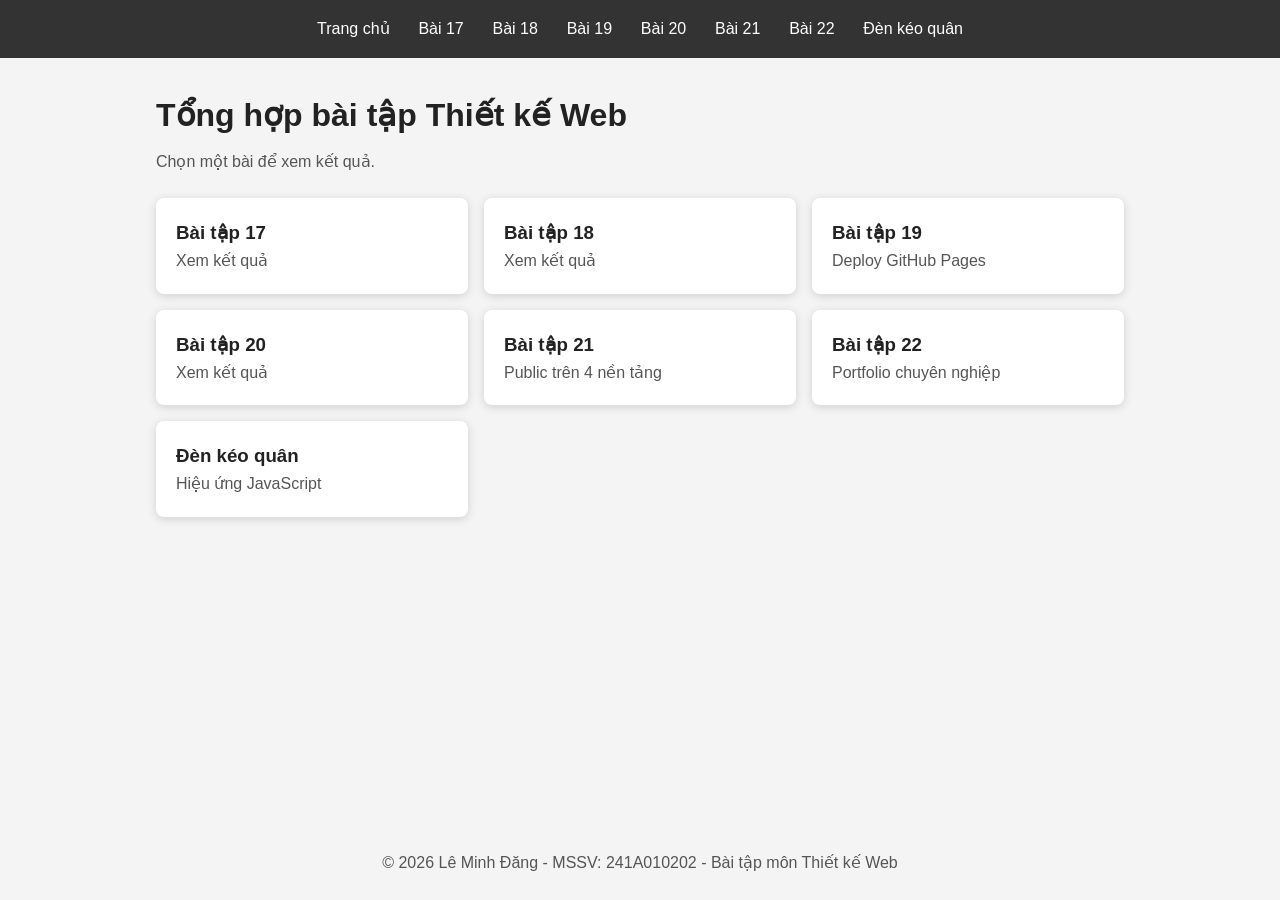
<file: index.html>
<!DOCTYPE html>
<html lang="vi">
<head>
<meta charset="UTF-8">
<meta name="viewport" content="width=device-width, initial-scale=1.0">
<title>Trang chủ - Bài tập 24</title>
<link rel="stylesheet" href="style.css">
</head>
<body>
<nav>
  <a href="index.html">Trang chủ</a>
  <a href="bai17.html">Bài 17</a><a href="bai18.html">Bài 18</a><a href="bai19.html">Bài 19</a>
  <a href="bai20.html">Bài 20</a><a href="bai21.html">Bài 21</a><a href="bai22.html">Bài 22</a>
  <a href="den-keo-quan.html">Đèn kéo quân</a>
</nav>
<main>
<h1>Tổng hợp bài tập Thiết kế Web</h1>
<p class="lead">Chọn một bài để xem kết quả.</p>
<div class="grid">
  <a class="card" href="bai17.html"><h3>Bài tập 17</h3><p>Xem kết quả</p></a>
  <a class="card" href="bai18.html"><h3>Bài tập 18</h3><p>Xem kết quả</p></a>
  <a class="card" href="bai19.html"><h3>Bài tập 19</h3><p>Deploy GitHub Pages</p></a>
  <a class="card" href="bai20.html"><h3>Bài tập 20</h3><p>Xem kết quả</p></a>
  <a class="card" href="bai21.html"><h3>Bài tập 21</h3><p>Public trên 4 nền tảng</p></a>
  <a class="card" href="bai22.html"><h3>Bài tập 22</h3><p>Portfolio chuyên nghiệp</p></a>
  <a class="card" href="den-keo-quan.html"><h3>Đèn kéo quân</h3><p>Hiệu ứng JavaScript</p></a>
</div>
</main>
<footer></footer>
<script src="script.js"></script>
</body>
</html>
</file>
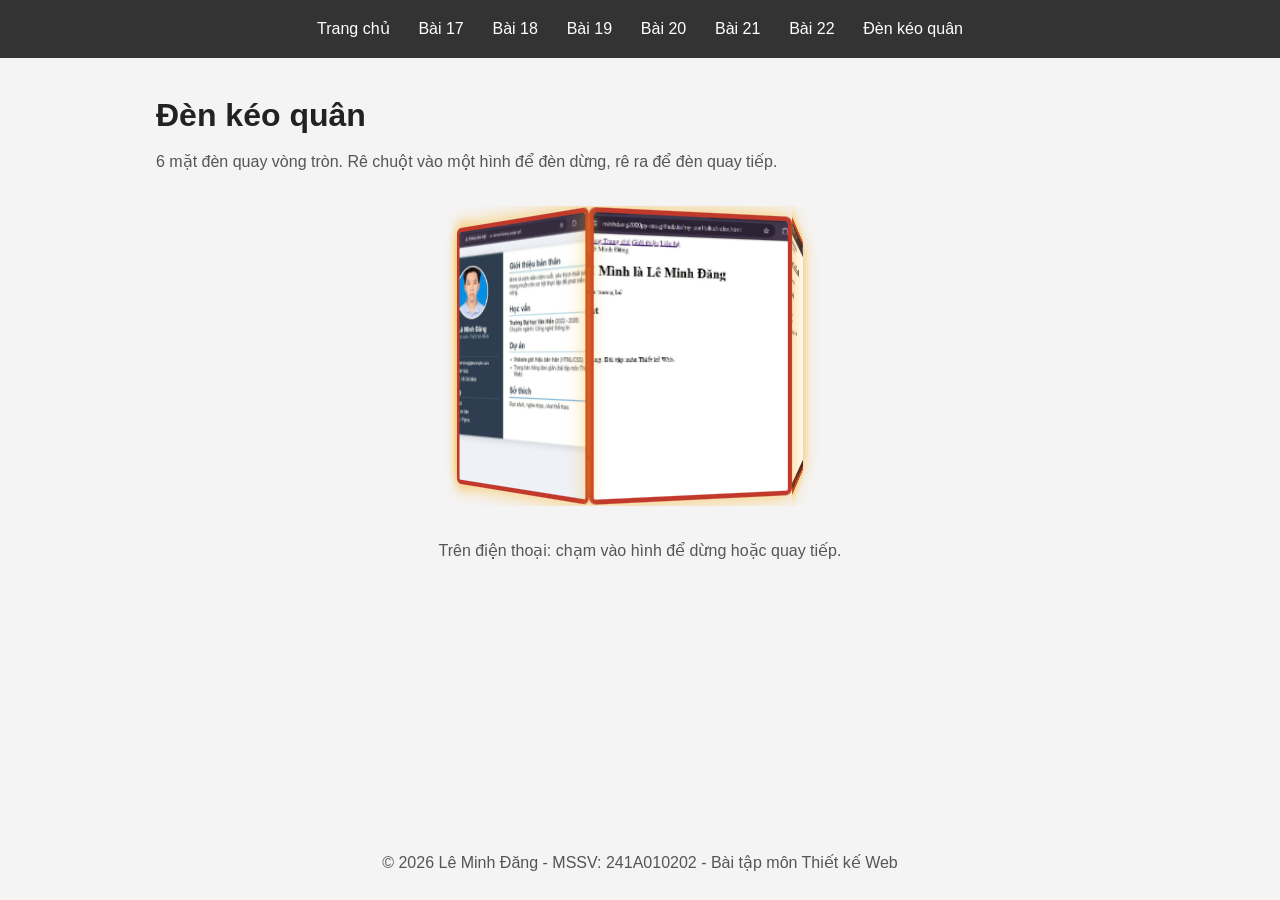
<file: den-keo-quan.html>
<!DOCTYPE html>
<html lang="vi">
<head>
<meta charset="UTF-8">
<meta name="viewport" content="width=device-width, initial-scale=1.0">
<title>Đèn kéo quân - Bài tập 24</title>
<link rel="stylesheet" href="style.css">
</head>
<body>
<nav>
  <a href="index.html">Trang chủ</a>
  <a href="bai17.html">Bài 17</a><a href="bai18.html">Bài 18</a><a href="bai19.html">Bài 19</a>
  <a href="bai20.html">Bài 20</a><a href="bai21.html">Bài 21</a><a href="bai22.html">Bài 22</a>
  <a href="den-keo-quan.html">Đèn kéo quân</a>
</nav>
<main>
<h1>Đèn kéo quân</h1>
<p class="lead">6 mặt đèn quay vòng tròn. Rê chuột vào một hình để đèn dừng, rê ra để đèn quay tiếp.</p>
<div class="scene"><div class="lantern" id="lantern">
<div class="face"><img src="hinh1.jpg" alt="Hình 1" onerror="this.onerror=null;this.src='avatar.jpg'"></div>
<div class="face"><img src="hinh2.jpg" alt="Hình 2" onerror="this.onerror=null;this.src='avatar.jpg'"></div>
<div class="face"><img src="hinh3.jpg" alt="Hình 3" onerror="this.onerror=null;this.src='avatar.jpg'"></div>
<div class="face"><img src="hinh4.jpg" alt="Hình 4" onerror="this.onerror=null;this.src='avatar.jpg'"></div>
<div class="face"><img src="hinh5.jpg" alt="Hình 5" onerror="this.onerror=null;this.src='avatar.jpg'"></div>
<div class="face"><img src="hinh6.jpg" alt="Hình 6" onerror="this.onerror=null;this.src='avatar.jpg'"></div>
</div></div>
<p class="hint">Trên điện thoại: chạm vào hình để dừng hoặc quay tiếp.</p>
</main>
<footer></footer>
<script src="script.js"></script>
</body>
</html>
</file>
<file: style.css>
:root{--bg:#f4f4f4;--surface:#fff;--text:#222;--muted:#555;--nav:#333;--accent:#2f6fed}
@media(prefers-color-scheme:dark){:root{--bg:#121417;--surface:#1c2025;--text:#e8eaed;--muted:#aab0b8;--nav:#0b0c0e;--accent:#6ea0ff}}
*{margin:0;padding:0;box-sizing:border-box}
body{font-family:'Segoe UI',sans-serif;line-height:1.6;background:var(--bg);color:var(--text);min-height:100vh;display:flex;flex-direction:column}
nav{background:var(--nav);padding:.75rem 1rem;display:flex;flex-wrap:wrap;justify-content:center;gap:.25rem 1rem}
nav a{color:#fff;text-decoration:none;padding:.25rem .4rem}
nav a:hover,nav a.active{text-decoration:underline}
main{flex:1;width:100%;max-width:1000px;margin:0 auto;padding:2rem 1rem}
h1{margin-bottom:.5rem}
.lead{color:var(--muted);margin-bottom:1.5rem}
.grid{display:grid;grid-template-columns:1fr;gap:1rem}
.card{display:block;background:var(--surface);padding:1.25rem;border-radius:8px;box-shadow:0 2px 10px rgba(0,0,0,.15);color:inherit;text-decoration:none}
a.card:hover{outline:2px solid var(--accent)}
.card p{color:var(--muted)}
.shot{max-width:100%;border-radius:8px;margin:1rem 0;border:1px solid #8885}
ul.links{margin:1rem 0 1rem 1.25rem}
ul.links a{color:var(--accent)}
footer{text-align:center;padding:1.5rem 1rem;color:var(--muted)}
/* Đèn kéo quân */
.scene{perspective:900px;height:300px;display:flex;justify-content:center;align-items:center;margin:2rem 0;overflow:hidden}
.lantern{position:relative;width:180px;height:240px;transform-style:preserve-3d}
.face{position:absolute;inset:0;border:4px solid #c0392b;border-radius:6px;overflow:hidden;background:#fff;box-shadow:0 0 18px rgba(255,170,0,.6)}
.face img{width:100%;height:100%;object-fit:cover;display:block}
.hint{text-align:center;color:var(--muted)}
@media(min-width:600px){.grid{grid-template-columns:repeat(2,1fr)}}
@media(min-width:900px){.grid{grid-template-columns:repeat(3,1fr)}}
</file>
